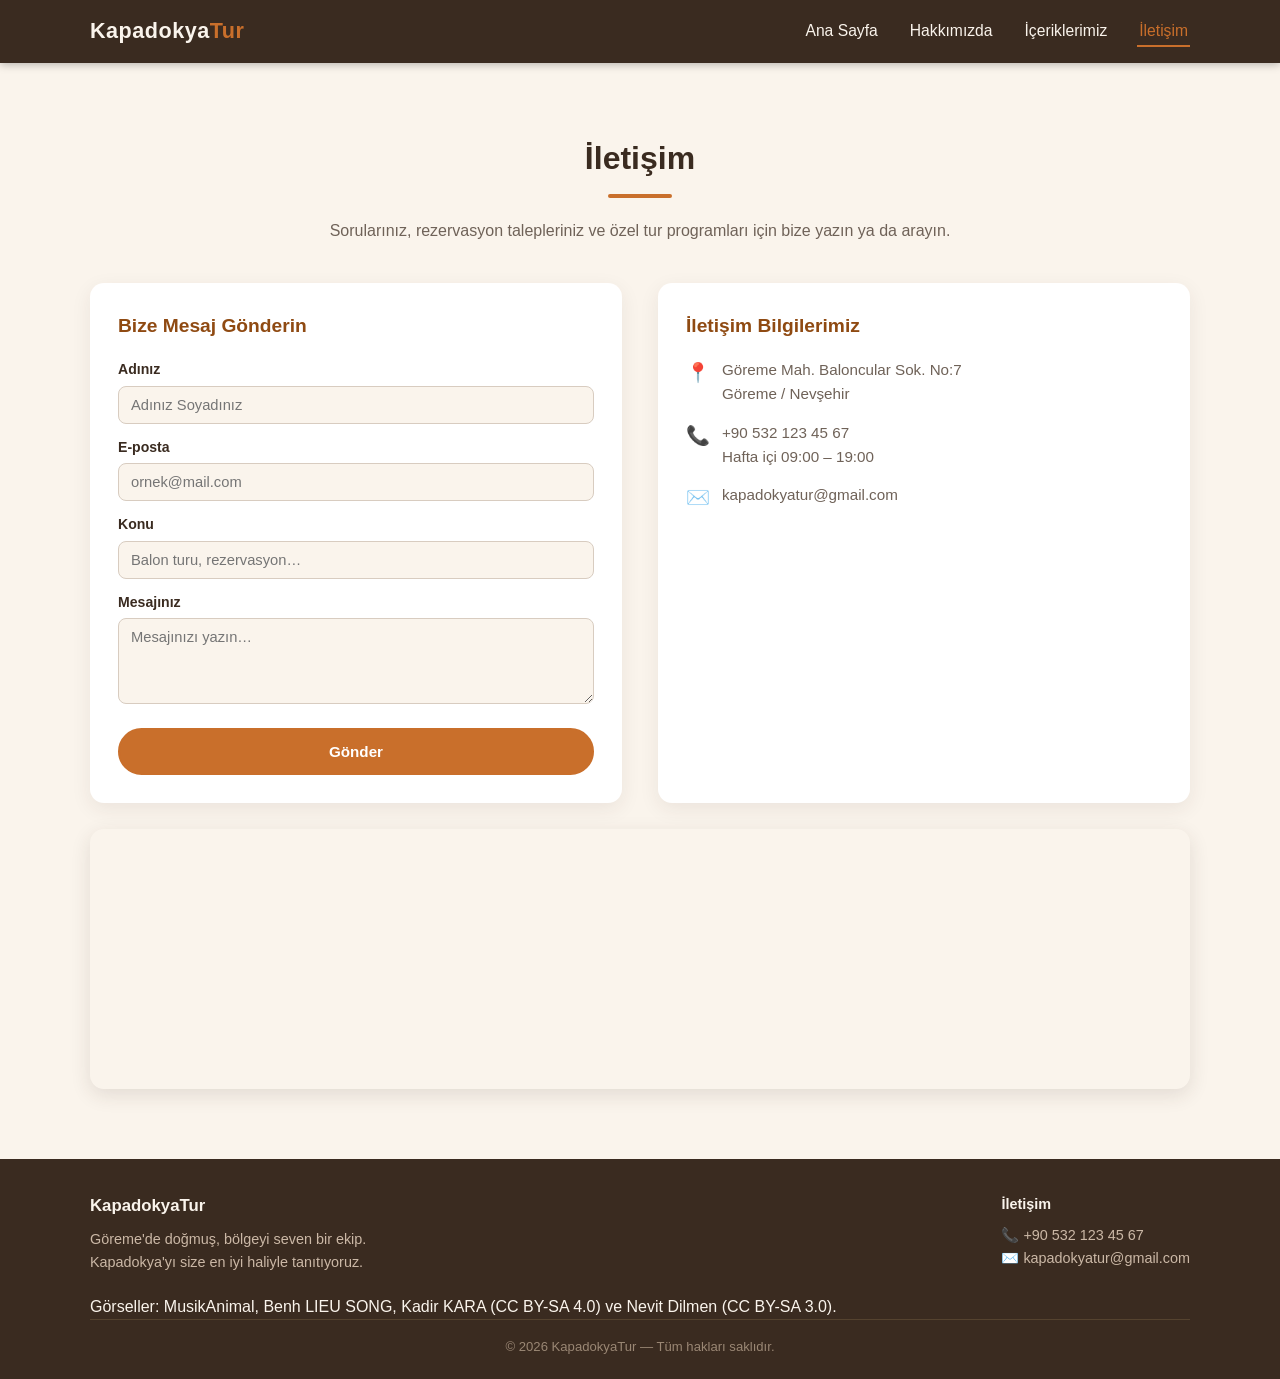
<file: iletişim.html>
<!DOCTYPE html>
<html lang="tr">
<head>
<meta charset="UTF-8">
<meta name="viewport" content="width=device-width, initial-scale=1.0">
<title>KapadokyaTur — Kapadokya'nın Kalbinden</title>
<meta name="description" content="Kapadokya turu, rezervasyon ve özel programlar için KapadokyaTur ile iletişime geçin.">
<link rel="stylesheet" href="style.css">
</head>
<body>

<header>
  <div class="kapsayici">
    <nav>
      <a class="logo" href="index.html">Kapadokya<span>Tur</span></a>
      <button class="hamburger" type="button" aria-label="Menüyü aç" aria-controls="site-menu" aria-expanded="false">☰</button>
      <ul class="menu" id="site-menu">
        <li><a href="index.html">Ana Sayfa</a></li>
        <li><a href="hakkımızda.html">Hakkımızda</a></li>
        <li><a href="içeriklerimiz.html">İçeriklerimiz</a></li>
        <li><a href="iletişim.html" class="aktif" aria-current="page">İletişim</a></li>
      </ul>
    </nav>
  </div>
</header>


<section class="bolum">
  <div class="kapsayici">
    <h2>İletişim</h2>
    <div class="alt-cizgi"></div>
    <p class="aciklama">Sorularınız, rezervasyon talepleriniz ve özel tur programları için bize yazın ya da arayın.</p>

    <div class="iletisim-grid">
      <div class="iletisim-kutu">
        <h3>Bize Mesaj Gönderin</h3>
        <form id="iletisim-form">
          <label for="ad">Adınız</label>
          <input type="text" id="ad" name="ad" required autocomplete="name" placeholder="Adınız Soyadınız">

          <label for="eposta">E-posta</label>
          <input type="email" id="eposta" name="eposta" required autocomplete="email" placeholder="ornek@mail.com">

          <label for="konu">Konu</label>
          <input type="text" id="konu" name="konu" placeholder="Balon turu, rezervasyon…">

          <label for="mesaj">Mesajınız</label>
          <textarea id="mesaj" name="mesaj" rows="4" required placeholder="Mesajınızı yazın…"></textarea>

          <button type="submit" class="btn">Gönder</button>
          <p id="form-mesaj" role="status" aria-live="polite" hidden></p>
        </form>
      </div>

      <div class="iletisim-kutu">
        <h3>İletişim Bilgilerimiz</h3>
        <div class="bilgi-satir">
          <span class="ikon">📍</span>
          <span>Göreme Mah. Baloncular Sok. No:7<br>Göreme / Nevşehir</span>
        </div>
        <div class="bilgi-satir">
          <span class="ikon">📞</span>
          <span><a href="tel:+905321234567">+90 532 123 45 67</a><br>Hafta içi 09:00 – 19:00</span>
        </div>
        <div class="bilgi-satir">
          <span class="ikon">✉️</span>
          <span><a href="mailto:kapadokyatur@gmail.com">kapadokyatur@gmail.com</a></span>
        </div>
      </div>
    </div>

    <div class="harita">
      <iframe src="https://www.google.com/maps?q=G%C3%B6reme%2C%20Nev%C5%9Fehir&z=13&output=embed" loading="lazy" title="Konum"></iframe>
    </div>
  </div>
</section>


<footer>
  <div class="kapsayici">
    <div class="foot-grid">
      <div>
        <p style="font-weight:700;color:#faf4ec;font-size:1.05rem;margin-bottom:8px;">KapadokyaTur</p>
        <p>Göreme'de doğmuş, bölgeyi seven bir ekip.<br>Kapadokya'yı size en iyi haliyle tanıtıyoruz.</p>
      </div>
      <div>
        <p style="font-weight:700;color:#faf4ec;margin-bottom:8px;">İletişim</p>
        <p>📞 <a href="tel:+905321234567">+90 532 123 45 67</a><br>
        ✉️ <a href="mailto:kapadokyatur@gmail.com">kapadokyatur@gmail.com</a></p>
      </div>
    </div>
    <p class="gorsel-kredisi">Görseller:
      <a href="https://commons.wikimedia.org/wiki/File:Hot_air_balloon_at_sunrise_over_Cappadocia,_Turkey.JPG">MusikAnimal</a>,
      <a href="https://commons.wikimedia.org/wiki/File:Cappadocia_Aerial_View_Landscape.jpg">Benh LIEU SONG</a>,
      <a href="https://commons.wikimedia.org/wiki/File:Cappadocia_Fairy_Chimneys.jpg">Kadir KARA</a> (CC BY-SA 4.0) ve
      <a href="https://commons.wikimedia.org/wiki/File:Derinkuyu_Underground_City_9831_Nevit.jpg">Nevit Dilmen</a> (CC BY-SA 3.0).
    </p>
    <p class="alt-satir">© 2026 KapadokyaTur — Tüm hakları saklıdır.</p>
  </div>
</footer>

<script src="script.js"></script>
</body>
</html>
</file>
<file: style.css>
/* ============ GENEL ============ */
* { margin:0; padding:0; box-sizing:border-box; }
:root{
  --ana:#c96f2b;        /* sıcak balon turuncusu */
  --ana-koyu:#8f4a12;
  --acik:#faf4ec;       /* kum bej */
  --koyu:#3a2b20;       /* koyu kahve */
  --gri:#6f6258;
  --beyaz:#ffffff;
}
body{
  font-family:'Segoe UI', Arial, sans-serif;
  background:var(--acik);
  color:var(--koyu);
  line-height:1.6;
}
img{ max-width:100%; display:block; }
a{ text-decoration:none; color:inherit; }

.kapsayici{ width:90%; max-width:1100px; margin:0 auto; }

/* ============ MENÜ ============ */
header{
  background:var(--koyu);
  position:sticky; top:0; z-index:100;
  box-shadow:0 2px 8px rgba(0,0,0,.25);
}
nav{ display:flex; justify-content:space-between; align-items:center; padding:14px 0; }
.logo{ color:var(--acik); font-size:1.35rem; font-weight:700; letter-spacing:.5px; }
.logo span{ color:var(--ana); }
.menu{ display:flex; gap:28px; list-style:none; }
.menu a{
  color:var(--acik); font-size:.98rem; font-weight:500;
  padding:6px 2px; border-bottom:2px solid transparent;
  transition:.25s;
}
.menu a:hover, .menu a.aktif{ color:var(--ana); border-bottom-color:var(--ana); }
.hamburger{ display:none; background:none; border:none; color:var(--acik);
  font-size:1.7rem; cursor:pointer; }

/* ============ KAPAK (HERO) ============ */
.kapak{
  min-height:78vh;
  display:flex; align-items:center; justify-content:center;
  text-align:center; color:var(--beyaz);
  background:
    linear-gradient(rgba(40,25,15,.55), rgba(40,25,15,.55)),
    url('https://thumb.wikimedia.org/wikipedia/commons/thumb/7/7e/Hot_air_balloon_at_sunrise_over_Cappadocia%2C_Turkey.JPG/960px-Hot_air_balloon_at_sunrise_over_Cappadocia%2C_Turkey.JPG') center/cover no-repeat;
}
.kapak h1{ font-size:clamp(2.2rem,5vw,3.6rem); margin-bottom:14px; text-shadow:0 3px 10px rgba(0,0,0,.5); }
.kapak p{ font-size:1.15rem; max-width:640px; margin:0 auto 28px; }
.btn{
  display:inline-block; background:var(--ana); color:var(--beyaz);
  padding:13px 32px; border-radius:30px; font-weight:600;
  transition:.25s; border:2px solid var(--ana);
}
.btn:hover{ background:transparent; color:var(--ana); }

/* ============ BÖLÜMLER ============ */
.bolum{ padding:70px 0; }
.bolum-arka{ background:var(--beyaz); }
.bolum h2{
  text-align:center; font-size:2rem; margin-bottom:10px; color:var(--koyu);
}
.bolum .alt-cizgi{
  width:64px; height:4px; background:var(--ana);
  margin:0 auto 36px; border-radius:2px;
}
.bolum .aciklama{ text-align:center; max-width:720px; margin:-16px auto 40px; color:var(--gri); }
.bolum-orta{ text-align:center; }

/* kartlar */
.kartlar{ display:grid; grid-template-columns:repeat(3,1fr); gap:26px; }
.kart{
  background:var(--beyaz); border-radius:14px; overflow:hidden;
  box-shadow:0 6px 20px rgba(58,43,32,.10);
  transition:transform .3s, box-shadow .3s;
}
.kart:hover{ transform:translateY(-6px); box-shadow:0 12px 28px rgba(58,43,32,.18); }
.kart img{ height:190px; width:100%; object-fit:cover; }
.kart .kart-icerik{ padding:20px 22px 24px; }
.kart h3{ color:var(--ana-koyu); margin-bottom:8px; font-size:1.15rem; }
.kart p{ color:var(--gri); font-size:.94rem; }

/* neden biz */
.ozellikler{ display:grid; grid-template-columns:repeat(4,1fr); gap:24px; text-align:center; }
.ozellik{ background:var(--acik); border-radius:12px; padding:26px 16px; }
.ozellik .ikon{ font-size:2rem; margin-bottom:10px; }
.ozellik h3{ font-size:1.05rem; margin-bottom:6px; }
.ozellik p{ color:var(--gri); font-size:.9rem; }

/* ============ HAKKIMIZDA ============ */
.hak-grid{ display:grid; grid-template-columns:1.1fr 1fr; gap:44px; align-items:center; }
.hak-grid img{ border-radius:14px; box-shadow:0 8px 24px rgba(58,43,32,.2); }
.hak-grid h2{ text-align:left; font-size:1.9rem; margin-bottom:14px; }
.hak-grid p{ color:var(--gri); margin-bottom:14px; }
.hak-grid .alt-cizgi{ margin:0 0 18px; }

/* ============ İÇERİKLERİMİZ ============ */
.icerik-kart{
  background:var(--beyaz); border-radius:14px; margin-bottom:34px;
  box-shadow:0 6px 20px rgba(58,43,32,.08); overflow:hidden;
  display:grid; grid-template-columns:320px 1fr;
}
.icerik-kart:nth-child(even){ grid-template-columns:1fr 320px; }
.icerik-kart:nth-child(even) img{ order:2; }
.icerik-kart img{ width:100%; height:100%; object-fit:cover; min-height:230px; }
.icerik-kart .ic{ padding:26px 30px; }
.icerik-kart h3{ color:var(--ana-koyu); font-size:1.3rem; margin-bottom:8px; }
.icerik-kart .etiket{
  display:inline-block; background:var(--ana); color:#fff;
  font-size:.75rem; padding:3px 12px; border-radius:20px; margin-bottom:12px;
}
.icerik-kart p{ color:var(--gri); font-size:.95rem; margin-bottom:10px; }
.icerik-kart ul{ margin:6px 0 0 20px; color:var(--gri); font-size:.92rem; }
.icerik-kart li{ margin-bottom:4px; }

/* ============ İLETİŞİM ============ */
.iletisim-grid{ display:grid; grid-template-columns:1fr 1fr; gap:36px; }
.iletisim-kutu{
  background:var(--beyaz); border-radius:14px; padding:28px;
  box-shadow:0 6px 20px rgba(58,43,32,.08);
}
.iletisim-kutu h3{ color:var(--ana-koyu); margin-bottom:16px; font-size:1.2rem; }
.bilgi-satir{ display:flex; gap:12px; align-items:flex-start; margin-bottom:14px; color:var(--gri); font-size:.95rem; }
.bilgi-satir .ikon{ font-size:1.2rem; }
form label{ display:block; font-size:.88rem; font-weight:600; margin:12px 0 5px; color:var(--koyu); }
form input, form textarea{
  width:100%; padding:10px 12px; border:1px solid #d8ccc0;
  border-radius:8px; font-family:inherit; font-size:.92rem;
  background:var(--acik); outline:none; transition:.2s;
}
form input:focus, form textarea:focus{ border-color:var(--ana); background:#fff; }
form input:focus-visible, form textarea:focus-visible{ outline:3px solid rgba(201,111,43,.3); }
form button{ margin-top:16px; width:100%; border:none; cursor:pointer; font-size:.95rem; }
.harita{ margin-top:26px; border-radius:14px; overflow:hidden; box-shadow:0 6px 20px rgba(58,43,32,.12); }
.harita iframe{ width:100%; height:260px; border:0; display:block; }
#form-mesaj{ margin-top:12px; color:#2e7d32; font-size:.9rem; }
#form-mesaj[hidden]{ display:none; }

/* ============ ALT BİLGİ ============ */
footer{ background:var(--koyu); color:var(--acik); padding:34px 0 22px; }
.foot-grid{ display:flex; justify-content:space-between; flex-wrap:wrap; gap:24px; margin-bottom:20px; }
.foot-grid p{ font-size:.9rem; color:#cbb8a6; }
.foot-grid a{ color:#cbb8a6; }
.foot-grid a:hover{ color:var(--ana); }
.alt-satir{ text-align:center; font-size:.82rem; color:#9a8774; border-top:1px solid #55432f; padding-top:16px; }

/* ============ DUYARLI ============ */
@media (max-width:900px){
  .kartlar{ grid-template-columns:1fr 1fr; }
  .ozellikler{ grid-template-columns:1fr 1fr; }
  .hak-grid, .iletisim-grid{ grid-template-columns:1fr; }
  .icerik-kart, .icerik-kart:nth-child(even){ grid-template-columns:1fr; }
  .icerik-kart:nth-child(even) img{ order:0; }
  .icerik-kart img{ max-height:220px; }
}
@media (max-width:640px){
  .hamburger{ display:block; }
  .menu{
    display:none; position:absolute; top:100%; left:0; right:0;
    flex-direction:column; background:var(--koyu);
    padding:14px 5%; gap:14px;
  }
  .menu.acik{ display:flex; }
  .kartlar{ grid-template-columns:1fr; }
  .ozellikler{ grid-template-columns:1fr; }
}
</file>
